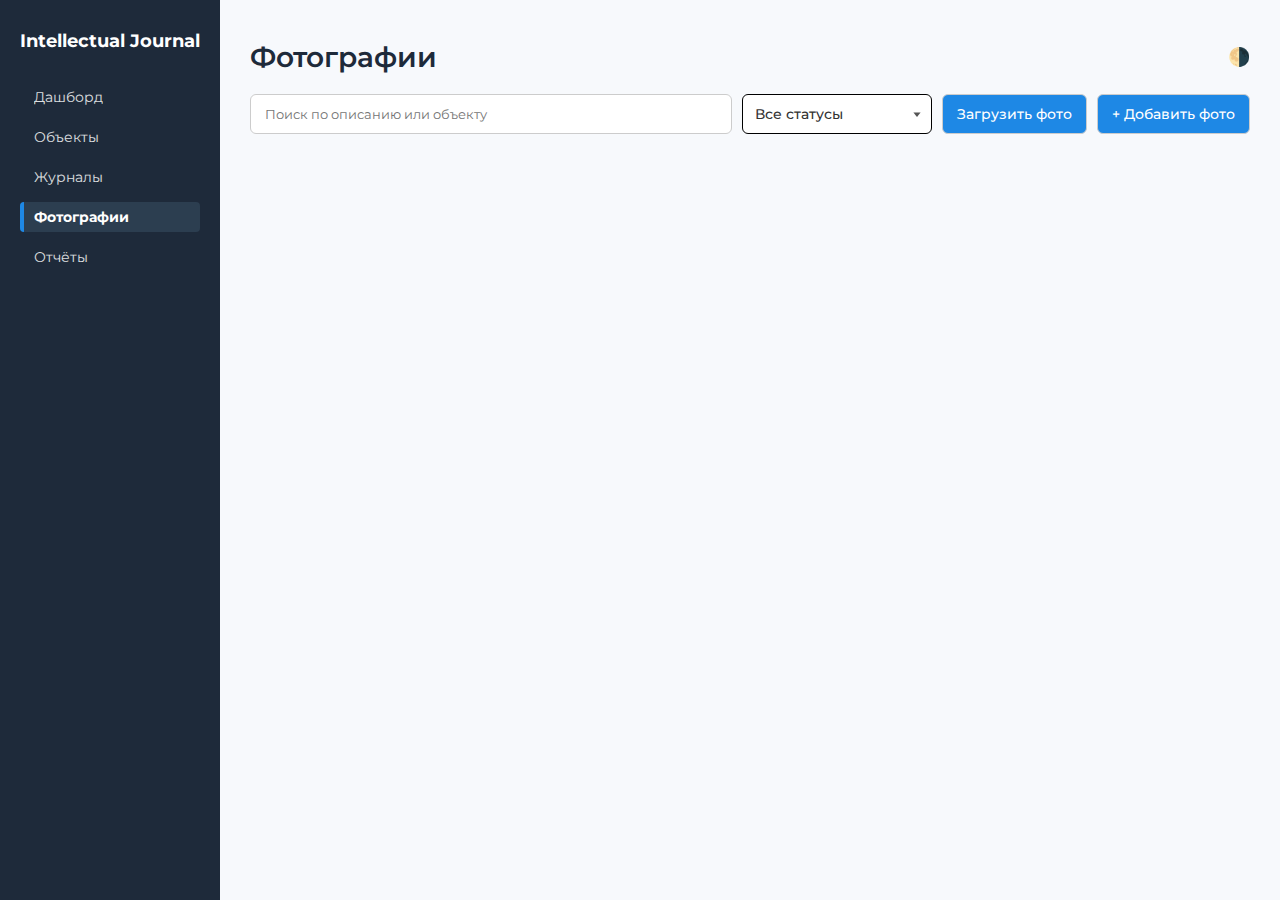
<file: index.html>
<!DOCTYPE html>
<html lang="ru" data-theme="light">
<head>
  <meta charset="UTF-8" />
  <meta name="viewport" content="width=device-width, initial-scale=1.0"/>
  <title>Фотографии</title>

  <!-- Шрифт -->
  <link href="https://fonts.googleapis.com/css2?family=Montserrat:wght@400;600&display=swap" rel="stylesheet">

  <!-- Стили -->
  <link rel="stylesheet" href="photos.css" />

  <style>
    body {
      font-family: 'Montserrat', sans-serif;
    }

    .theme-toggle {
      background: none;
      border: none;
      font-size: 18px;
      cursor: pointer;
      margin-left: auto;
    }

    .header {
      display: flex;
      justify-content: space-between;
      align-items: center;
    }
  </style>
</head>
<body>
  <div class="app-container">
    <aside class="sidebar">
      <h2>Intellectual Journal</h2>
      <ul>
        <li>Дашборд</li>
        <li>Объекты</li>
        <li>Журналы</li>
        <li class="active">Фотографии</li>
        <li>Отчёты</li>
      </ul>
    </aside>

    <main class="main-content">
      <header class="header">
        <h1>Фотографии</h1>
        <button id="themeToggle" class="theme-toggle" title="Переключить тему">🌗</button>
      </header>

      <div class="top-bar">
        <input type="text" id="searchInput" placeholder="Поиск по описанию или объекту" />

<select id="statusFilter" class="filter-btn">
  <option value="">Все статусы</option>
  <option value="Проверено">Проверено</option>
  <option value="Ожидают проверки">Ожидают проверки</option>
  <option value="Проблемные">Проблемные</option>
</select>



        <button class="btn-upload" id="openUploadModal">Загрузить фото</button>

        <button class="btn-add" id="openAddModal">+ Добавить фото</button>
      </div>

      <div id="gallery" class="gallery"></div>
    </main>
  </div>

  <!-- Модалки будут подключены на следующем шаге -->

  <!-- JS -->
  <script src="photos.js"></script>
  <script>
    // Смена темы
    const themeToggle = document.getElementById('themeToggle');
    themeToggle.addEventListener('click', () => {
      const current = document.documentElement.getAttribute('data-theme');
      const next = current === 'dark' ? 'light' : 'dark';
      document.documentElement.setAttribute('data-theme', next);
      localStorage.setItem('theme', next);
    });
    const savedTheme = localStorage.getItem('theme') || 'light';
    document.documentElement.setAttribute('data-theme', savedTheme);
  </script>
</body>
</html>
</file>
<file: photos.css>
:root {
  --bg-color: #f7f9fc;
  --text-color: #1e2a3a;
  --sidebar-bg: #1e2a3a;
  --sidebar-text: white;
  --sidebar-active-bg: #2c3e50;
  --accent: #1e88e5;
  --accent-hover: #1565c0;
  --card-bg: white;
  --card-shadow: rgba(0, 0, 0, 0.05);
  --border-color: #ccc;
  --input-bg: white;
  --modal-bg: rgba(0, 0, 0, 0.3);
}

/* === DARK THEME === */
[data-theme="dark"] {
  --bg-color: linear-gradient(135deg, #1e003e, #b71c8d);
  --text-color: #f7f9fc;
  --sidebar-bg: #1c1c1c;
  --sidebar-text: #fff;
  --sidebar-active-bg: #333;
  --accent: #b084f7;
  --accent-hover: #a64ac9;
  --card-bg: rgba(30, 30, 30, 0.8);
  --card-shadow: rgba(255, 255, 255, 0.05);
  --border-color: #555;
  --input-bg: #2a2a2a;
  --modal-bg: rgba(255, 255, 255, 0.15);
}

/* === BASE === */
* {
  margin: 0;
  padding: 0;
  box-sizing: border-box;
  font-family: 'Montserrat', sans-serif;
}

html, body {
  height: 100%;
  background: var(--bg-color);
  color: var(--text-color);
  transition: background 0.4s ease, color 0.4s ease;
  font-size: 14px;
}

.app-container {
  display: flex;
  width: 100%;
  min-height: 100vh;
}

.sidebar {
  width: 220px;
  background-color: var(--sidebar-bg);
  color: var(--sidebar-text);
  padding: 30px 20px 20px;
  display: flex;
  flex-direction: column;
}

.sidebar h2 {
  font-size: 18px;
  margin-bottom: 30px;
}

.sidebar ul {
  list-style: none;
}

.sidebar li {
  font-size: 14px;
  margin-bottom: 10px;
  padding: 6px 14px;
  cursor: pointer;
  opacity: 0.85;
  border-radius: 4px;
}

.sidebar li.active {
  background-color: var(--sidebar-active-bg);
  font-weight: bold;
  opacity: 1;
  position: relative;
}

.sidebar li.active::before {
  content: '';
  position: absolute;
  left: 0;
  top: 0;
  width: 4px;
  height: 100%;
  background-color: var(--accent);
  border-radius: 4px 0 0 4px;
}

/* === MAIN === */
.main-content {
  flex-grow: 1;
  padding: 30px;
  max-width: 100%;
}


.header {
  display: flex;
  justify-content: space-between;
  align-items: center;
  margin-bottom: 20px;
  padding-top: 10px;
}

.header h1 {
  font-size: 28px;
  font-weight: 600;
}

/* === TOP BAR === */
.top-bar {
  display: flex;
  flex-wrap: wrap;
  gap: 10px;
  margin-bottom: 25px;
}

.top-bar input {
  padding: 10px 14px;
  border: 1px solid var(--border-color);
  border-radius: 6px;
  background-color: var(--input-bg);
  flex: 1 1 300px;
  color: var(--text-color);
}

.top-bar .filter-btn,
.top-bar .btn-upload,
.top-bar .btn-add {
  padding: 10px 14px;
  border-radius: 6px;
  border: 1px solid var(--border-color);
  cursor: pointer;
  font-weight: 500;
  font-size: 14px;
  white-space: nowrap;
}
#statusFilter {
  padding: 10px 12px;
  font-size: 14px;
  border: 1px solid black;
  border-radius: 6px;
  background-color: white;
  color: #333;
  appearance: none;
  background-image: url("data:image/svg+xml,%3Csvg width='8' height='5' viewBox='0 0 10 6' xmlns='http://www.w3.org/2000/svg'%3E%3Cpath d='M5 6L0.5 0.5H9.5L5 6Z' fill='%23555'/%3E%3C/svg%3E");
  background-repeat: no-repeat;
  background-position: right 10px center;
  background-size: 8px;
  padding-right: 28px;
  min-width: 140px;
  cursor: pointer;
  transition: border 0.2s ease;
}

#statusFilter:hover {
  border: 2px solid black;
}


.filter-btn::after {
  content: '▼';
  font-size: 10px;
  margin-left: 4px;
}

.btn-upload {
  background: #e0e0e0;
  color: #333;
  border: none;
}

.btn-add {
  background: var(--accent);
  color: white;
  border: none;
}

.btn-add:hover {
  background: var(--accent-hover);
}

/* === GALLERY === */
.gallery {
  display: grid;
  grid-template-columns: repeat(auto-fill, minmax(280px, 1fr));
  gap: 20px;
  width: 100%;
}


.card {
  /* max-width: 320px; ← удалить */
  width: 100%;
}





.card {
  background: var(--card-bg);
  border-radius: 10px;
  box-shadow: 0 2px 8px var(--card-shadow);
  overflow: hidden;
  display: flex;
  flex-direction: column;
  border: 1px solid var(--border-color);
}

.card img {
  width: 100%;
  height: 180px;
  object-fit: cover;
}

.card-content {
  padding: 15px;
  display: flex;
  flex-direction: column;
}

.card-title {
  font-weight: bold;
  margin-bottom: 8px;
  font-size: 14px;
  line-height: 1.3;
  max-height: 2.6em;
  overflow: hidden;
  text-overflow: ellipsis;
  display: -webkit-box;
  -webkit-line-clamp: 2;
  -webkit-box-orient: vertical;
  word-break: break-word;
}


.card-status {
  font-size: 13px;
  padding: 4px 8px;
  border-radius: 4px;
  display: inline-block;
  margin-bottom: 10px;
}

.status-checked {
  background: #d1fae5;
  color: #065f46;
}

.status-pending {
  background: #fef3c7;
  color: #92400e;
}

.status-problem {
  background: #fee2e2;
  color: #991b1b;
}

.card-actions {
  margin-top: auto;
  display: flex;
  gap: 10px;
}

.card-actions button {
  font-size: 13px;
  padding: 6px 10px;
  border: 1px solid var(--border-color);
  background: var(--input-bg);
  border-radius: 6px;
  cursor: pointer;
  color: var(--text-color);
}

.card-actions button:hover {
  background: var(--accent-hover);
  color: white;
}

.card-actions a {
  font-size: 13px;
  padding: 6px 10px;
  border: 1px solid var(--border-color);
  background: var(--input-bg);
  border-radius: 6px;
  cursor: pointer;
  color: var(--text-color);
  text-decoration: none;
  display: inline-block;
}

.card-actions a:hover {
  background: var(--accent-hover);
  color: white;
}


/* === MODALS (будут позже подключены) === */
.modal {
  display: none;
  position: fixed;
  z-index: 1000;
  top: 0; left: 0;
  width: 100%;
  height: 100%;
  background-color: var(--modal-bg);
  justify-content: center;
  align-items: center;
}

.modal-content {
  background: var(--card-bg);
  border-radius: 8px;
  padding: 0;
  width: 720px;
  max-width: 95%;
  box-shadow: 0 10px 20px var(--card-shadow);
  display: flex;
  flex-direction: column;
  overflow: hidden;
}


.modal-header {
  display: flex;
  justify-content: space-between;
  align-items: center;
  margin-bottom: 4px; /* ← уменьшили отступ */
  padding: 12px 16px;
  background: var(--sidebar-bg);
  color: var(--sidebar-text);
}


.modal-header h3 {
  margin: 0;
  font-size: 18px;
  font-weight: 600;
}

.modal-close {
  cursor: pointer;
  font-size: 22px;
  color: white; /* ← добавлено */
  line-height: 1;
}


.modal-body {
  display: flex;
  flex-direction: column;
  gap: 12px;
  padding: 10px 20px 20px;
}


.modal-body input,
.modal-body select,
.modal-body textarea {
  padding: 10px;
  border: 1px solid var(--border-color);
  border-radius: 6px;
  background: var(--input-bg);
  color: var(--text-color);
  font-size: 14px;
}

.modal-footer {
  margin-top: 16px;
  text-align: right;
}

.modal-footer button {
  padding: 8px 18px;
  font-size: 13px;
  background: var(--accent);
  color: white;
  border: none;
  border-radius: 4px;
  cursor: pointer;
}

.modal-footer button:hover {
  background: var(--accent-hover);
}
/* Фильтры как кнопки */
.top-bar .filter-btn {
  background: var(--accent);
  color: white;
  border: none;
}
.top-bar .filter-btn:hover {
  background: var(--accent-hover);
}

/* Обе кнопки — белый фон, голубый текст и рамка */
.btn-upload,
.btn-add {
  background: var(--accent);
  color: white;
  border: none;
  font-weight: 600;
  border-radius: 6px;
  padding: 10px 14px;
  transition: background 0.3s ease;
}

.btn-upload:hover,
.btn-add:hover {
  background: var(--accent-hover);
}


.modal-body label {
  font-weight: 500;
  margin-top: 10px;
  font-size: 13px;
  color: var(--text-color);
  display: block;
}
.modal-header {
  background: var(--sidebar-bg);
  color: var(--sidebar-text);
  padding: 12px 16px;
  display: flex;
  justify-content: space-between;
  align-items: center;
}

.modal-close {
  cursor: pointer;
  font-size: 22px;
  color: white;
  line-height: 1;
}

.modal-body {
  display: flex;
  flex-direction: column;
  gap: 12px;
  padding: 20px;
}

.modal-footer {
  padding: 0 20px 16px;
  text-align: right;
}
.modal {
  display: none;
  position: fixed;
  z-index: 1000;
  top: 0; left: 0;
  width: 100%;
  height: 100%;
  background-color: rgba(0,0,0,0.5);
  justify-content: center;
  align-items: center;
}

.sidebar li {
  display: flex;
  align-items: center;
  gap: 10px;
}

.sidebar li i {
  font-size: 16px;
  width: 20px;
  text-align: center;
  opacity: 0.9;
}

.btn-description {
  background: #fff;
  color: var(--accent);
  border: 1px solid var(--accent);
  font-size: 13px;
  padding: 6px 10px;
  border-radius: 6px;
  cursor: pointer;
}
.btn-description:hover {
  background: var(--accent-hover);
  color: #fff;
}
.text-btn {
  background: none;
  border: none;
  color: var(--accent);
  font-size: 13px;
  padding: 0;
  cursor: pointer;
  display: flex;
  align-items: center;
  gap: 6px;
  text-decoration: none;
  box-shadow: none; /* убрать тень от btn */
}

.text-btn:hover {
  color: var(--accent-hover);
}

/* 👇 Новый стиль для круглой "i" иконки */
.text-btn .info-icon {
  background-color: var(--accent);
  color: white;
  font-weight: bold;
  border-radius: 50%;
  width: 18px;
  height: 18px;
  font-size: 12px;
  line-height: 18px;
  text-align: center;
  display: inline-block;
}
#descModalText {
  white-space: pre-line;
  line-height: 1.6;
}
#filter-area {
  width: 120px;
  font-size: 13px;
}
</file>
